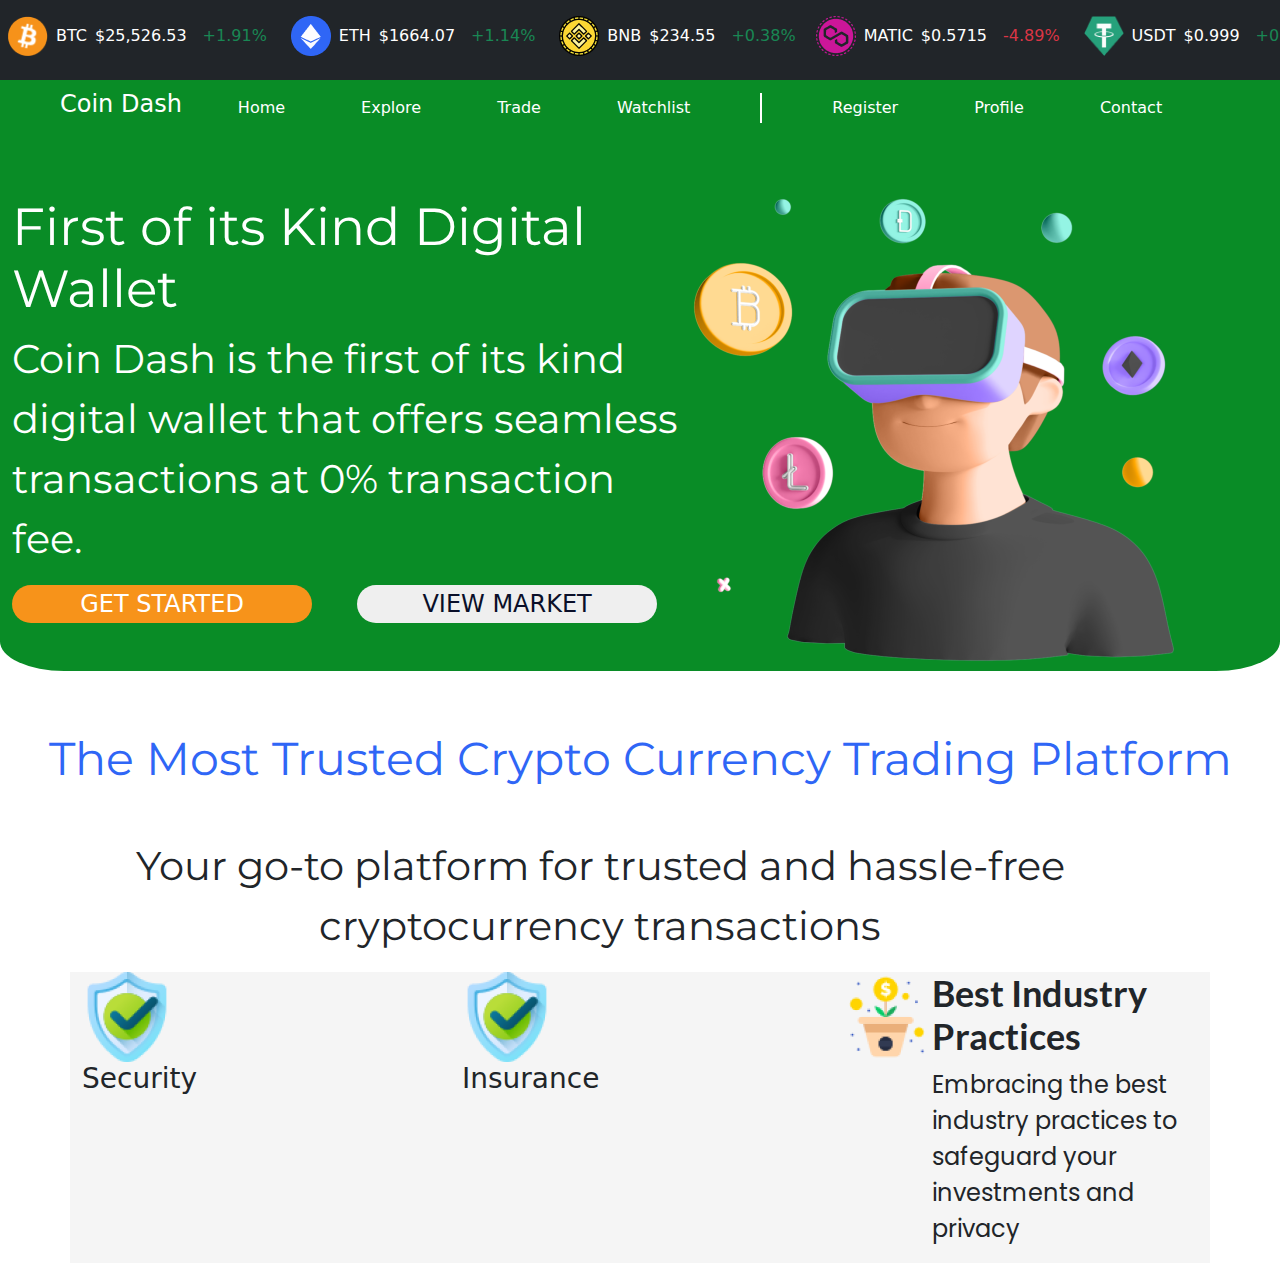
<file: index.html>
<!DOCTYPE html>
<html lang="en">

<head>
  <meta charset="UTF-8">
  <meta name="viewport" content="width=device-width, initial-scale=1.0">
  <link href="https://cdn.jsdelivr.net/npm/bootstrap@5.3.3/dist/css/bootstrap.min.css" rel="stylesheet">
  <script src="https://cdn.jsdelivr.net/npm/bootstrap@5.3.3/dist/js/bootstrap.bundle.min.js"></script>
  <link rel="stylesheet" href="style.css">
  <title>Document</title>
</head>

<body>

  <nav class="navbar navbar-expand-lg bg bg-dark navbar-dark ">
    <ul class="navbar-nav ">
      <li class="nav-item me-2">
        <a href="#" class="nav-link d-flex">
          <img src="pics/Bitcoin.png" alt="#" class="me-2" width="40" height="40">
          <div class="text d-flex mt-2">
            <p class="text-white me-2">BTC</p>
            <p class="text-white me-3">$25,526.53</p>
            <p class="text-success">+1.91%</p>
          </div>
        </a>
      </li>
      <li class="nav-item me-2">
        <a href="#" class="nav-link d-flex">
          <img src="pics/Ethereum.png" alt="#" class="me-2" width="40" height="40">
          <div class="text d-flex mt-2 ">
            <p class="text-white me-2">ETH</p>
            <p class="text-white me-3">$1664.07</p>
            <p class="text-success">+1.14%</p>
          </div>
        </a>
      </li>
      <li class="nav-item me-1">
        <a href="#" class="nav-link d-flex">
          <img src="pics/BNB.png" alt="#" class="me-2" width="40" height="40">
          <div class="text d-flex mt-2 ">
            <p class="text-white me-2">BNB</p>
            <p class="text-white me-3">$234.55</p>
            <p class="text-success">+0.38%</p>
          </div>
        </a>
      </li>
      <li class="nav-item me-2">
        <a href="#" class="nav-link d-flex">
          <img src="pics/Polygon.png" alt="#" class="me-2" width="40" height="40">
          <div class="text d-flex mt-2">
            <p class="text-white me-2">MATIC</p>
            <p class="text-white me-3">$0.5715</p>
            <p class="text-danger">-4.89%</p>
          </div>
        </a>
      </li>

      <li class="nav-item">
        <a href="#" class="nav-link d-flex ">
          <img src="pics/Tether.png" alt="#" class="me-2" width="40" height="40">
          <div class="text mt-2 d-flex">
            <p class="text-white me-2">USDT</p>
            <p class="text-white me-3">$0.999</p>
            <p class="text-success">+0.12%</p>
          </div>
        </a>
      </li>
    </ul>
    </div>
  </nav>


  <div class="container-fluid dox">
    <nav class="navbar navbar-expand-lg">
      <h4 class="text-white ms-5">Coin Dash</h4>
      <ul class="navbar-nav bar ms-5">
        <li class="nav-item ">
          <a href="#" class="nav-link text-white">
            Home
          </a>
        </li>
        <li class="nav-item">
          <a href="#" class="nav-link text-white">
            Explore
          </a>
        </li>
        <li class="nav-item">
          <a href="#" class="nav-link text-white">
            Trade
          </a>
        </li>
        <li class="nav-item">
          <a href="#" class="nav-link text-white">
            Watchlist
          </a>
        </li>

      </ul>
      <div class="line ms-5"></div>
      <ul class="navbar-nav bar ms-5">
        <li class="nav-item">
          <a class="nav-link text-white" href="#">
            Register
          </a>
        </li>
        <li class="nav-item">
          <a class="nav-link text-white" href="#">
            Profile
          </a>
        </li>
        <li class="nav-item">
          <a class="nav-link text-white" href="#">
            Contact
          </a>
        </li>
      </ul>
    </nav>
    <div class="coinss">
      <div class="description">
        <h3 class="digital">First of its Kind Digital Wallet</h3>
        <p class="paragraf">Coin Dash is the first of its kind digital wallet that offers seamless transactions at 0% transaction fee.
        </p>
        <form action="active">
       <button class="btn1">GET STARTED</button>
       <button class="btn2">VIEW MARKET</button>
        </form>
      </div>
      <div class="imgs">
        <img src="pics/Coin Dash.png" alt="">
      </div>
    
    </div>
  </div>
    <div class="platform">
     <h4 class="crypto">The Most Trusted Crypto Currency Trading Platform</h4>
     <p class="transactions">Your go-to platform for trusted and hassle-free cryptocurrency transactions</p>
    </div>
    <div class="container main ">
      <div class="row">
        <div class="col">
          <img src="pics/Security.png" alt="">
          <div>
            <h3>Security</h3>
            <p></p>
          </div>
        </div>
        <div class="col">
          <img src="pics/Security.png" >
          <div>
            <h3>Insurance</h3>
            <p></p>
          </div>
        </div>
        <div class="col d-flex">
          <div>
          <img src="pics/Best Industry Practices.png" width="90" height="90">
          </div>
          <div class="amon">
            <h3 class="industryy">Best Industry Practices</h3>
             <p class="ember">Embracing the best industry practices to safeguard your investments and privacy</p>
          </div>
            
         
        </div>
      </div>

    </div>
      
</body>
</html>
</file>
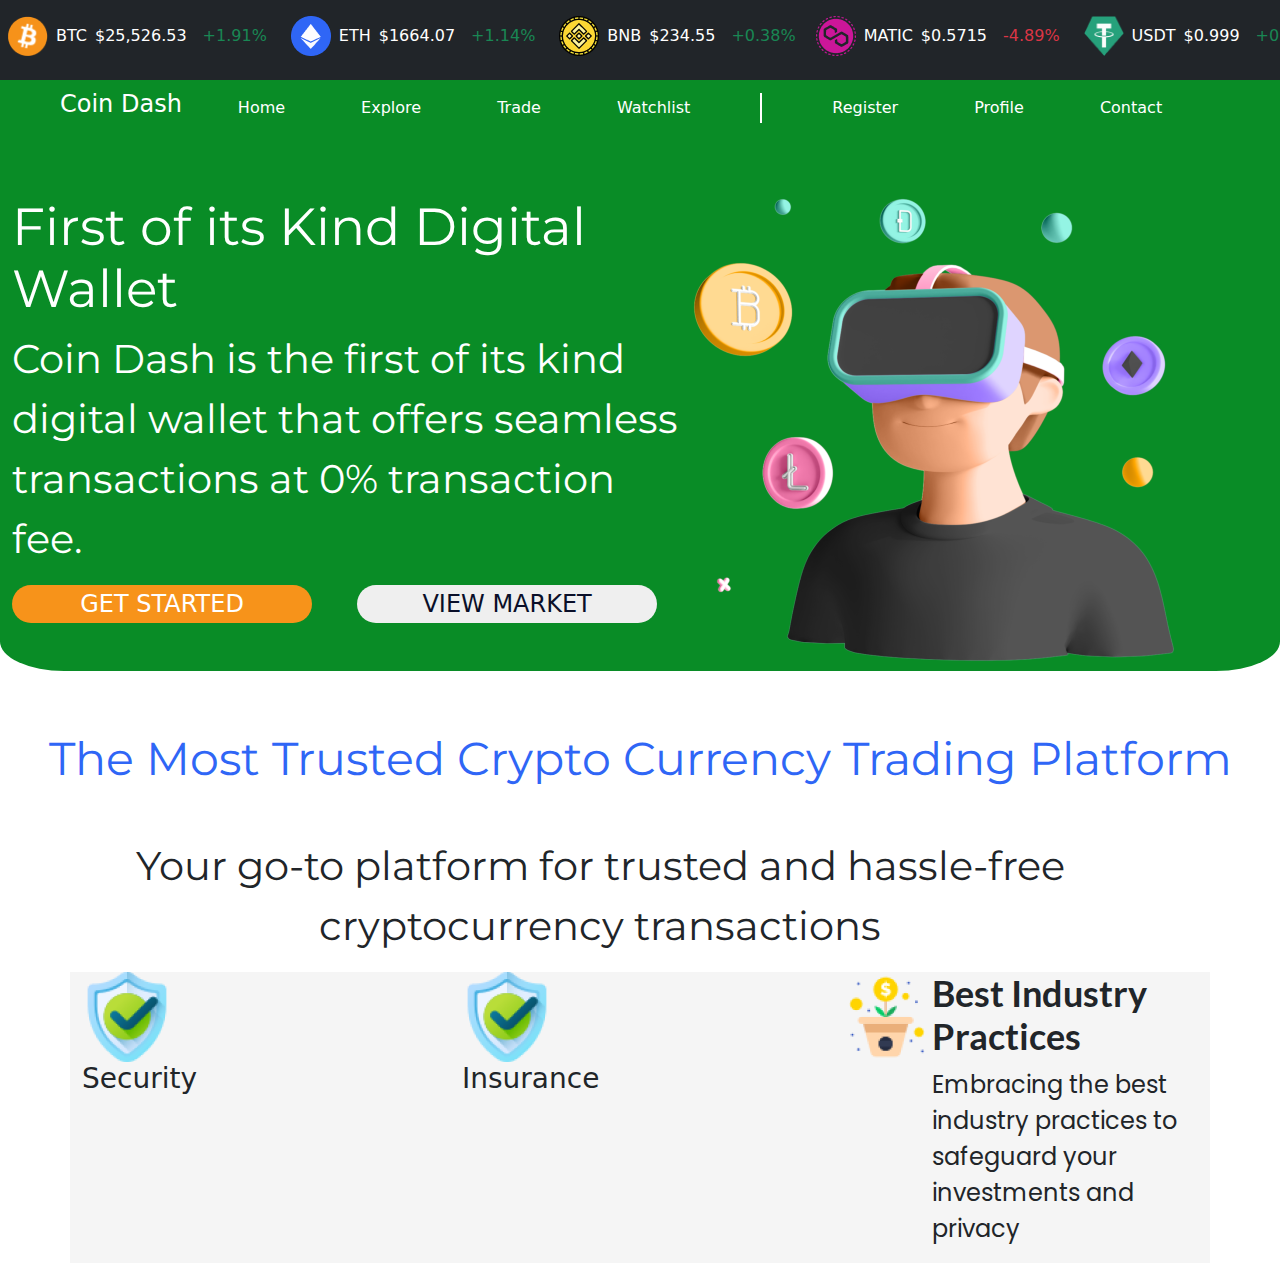
<file: botschallenge.html>
<!DOCTYPE html>
<html lang="en">

<head>
  <meta charset="UTF-8">
  <meta name="viewport" content="width=device-width, initial-scale=1.0">
  <link href="https://cdn.jsdelivr.net/npm/bootstrap@5.3.3/dist/css/bootstrap.min.css" rel="stylesheet">
  <script src="https://cdn.jsdelivr.net/npm/bootstrap@5.3.3/dist/js/bootstrap.bundle.min.js"></script>
  <link rel="stylesheet" href="style.css">
  <title>Document</title>
</head>

<body>

  <nav class="navbar navbar-expand-lg bg bg-dark navbar-dark ">
    <ul class="navbar-nav ">
      <li class="nav-item me-2">
        <a href="#" class="nav-link d-flex">
          <img src="pics/Bitcoin.png" alt="#" class="me-2" width="40" height="40">
          <div class="text d-flex mt-2">
            <p class="text-white me-2">BTC</p>
            <p class="text-white me-3">$25,526.53</p>
            <p class="text-success">+1.91%</p>
          </div>
        </a>
      </li>
      <li class="nav-item me-2">
        <a href="#" class="nav-link d-flex">
          <img src="pics/Ethereum.png" alt="#" class="me-2" width="40" height="40">
          <div class="text d-flex mt-2 ">
            <p class="text-white me-2">ETH</p>
            <p class="text-white me-3">$1664.07</p>
            <p class="text-success">+1.14%</p>
          </div>
        </a>
      </li>
      <li class="nav-item me-1">
        <a href="#" class="nav-link d-flex">
          <img src="pics/BNB.png" alt="#" class="me-2" width="40" height="40">
          <div class="text d-flex mt-2 ">
            <p class="text-white me-2">BNB</p>
            <p class="text-white me-3">$234.55</p>
            <p class="text-success">+0.38%</p>
          </div>
        </a>
      </li>
      <li class="nav-item me-2">
        <a href="#" class="nav-link d-flex">
          <img src="pics/Polygon.png" alt="#" class="me-2" width="40" height="40">
          <div class="text d-flex mt-2">
            <p class="text-white me-2">MATIC</p>
            <p class="text-white me-3">$0.5715</p>
            <p class="text-danger">-4.89%</p>
          </div>
        </a>
      </li>

      <li class="nav-item">
        <a href="#" class="nav-link d-flex ">
          <img src="pics/Tether.png" alt="#" class="me-2" width="40" height="40">
          <div class="text mt-2 d-flex">
            <p class="text-white me-2">USDT</p>
            <p class="text-white me-3">$0.999</p>
            <p class="text-success">+0.12%</p>
          </div>
        </a>
      </li>
    </ul>
    </div>
  </nav>


  <div class="container-fluid dox">
    <nav class="navbar navbar-expand-lg">
      <h4 class="text-white ms-5">Coin Dash</h4>
      <ul class="navbar-nav bar ms-5">
        <li class="nav-item ">
          <a href="#" class="nav-link text-white">
            Home
          </a>
        </li>
        <li class="nav-item">
          <a href="#" class="nav-link text-white">
            Explore
          </a>
        </li>
        <li class="nav-item">
          <a href="#" class="nav-link text-white">
            Trade
          </a>
        </li>
        <li class="nav-item">
          <a href="#" class="nav-link text-white">
            Watchlist
          </a>
        </li>

      </ul>
      <div class="line ms-5"></div>
      <ul class="navbar-nav bar ms-5">
        <li class="nav-item">
          <a class="nav-link text-white" href="#">
            Register
          </a>
        </li>
        <li class="nav-item">
          <a class="nav-link text-white" href="#">
            Profile
          </a>
        </li>
        <li class="nav-item">
          <a class="nav-link text-white" href="#">
            Contact
          </a>
        </li>
      </ul>
    </nav>
    <div class="coinss">
      <div class="description">
        <h3 class="digital">First of its Kind Digital Wallet</h3>
        <p class="paragraf">Coin Dash is the first of its kind digital wallet that offers seamless transactions at 0% transaction fee.
        </p>
        <form action="active">
       <button class="btn1">GET STARTED</button>
       <button class="btn2">VIEW MARKET</button>
        </form>
      </div>
      <div class="imgs">
        <img src="pics/Coin Dash.png" alt="">
      </div>
    
    </div>
  </div>
    <div class="platform">
     <h4 class="crypto">The Most Trusted Crypto Currency Trading Platform</h4>
     <p class="transactions">Your go-to platform for trusted and hassle-free cryptocurrency transactions</p>
    </div>
    <div class="container main ">
      <div class="row">
        <div class="col">
          <img src="pics/Security.png" alt="">
          <div>
            <h3>Security</h3>
            <p></p>
          </div>
        </div>
        <div class="col">
          <img src="pics/Security.png" >
          <div>
            <h3>Insurance</h3>
            <p></p>
          </div>
        </div>
        <div class="col d-flex">
          <div>
          <img src="pics/Best Industry Practices.png" width="90" height="90">
          </div>
          <div class="amon">
            <h3 class="industryy">Best Industry Practices</h3>
             <p class="ember">Embracing the best industry practices to safeguard your investments and privacy</p>
          </div>
            
         
        </div>
      </div>

    </div>
      
</body>
</html>
</file>
<file: style.css>
﻿*{
    box-sizing: border-box;
}
@font-face {
    font-family: monserat;
    src: url(fonts/Montserrat-Regular.ttf);
}
@font-face {
    font-family: lato;
    src: url(fonts/Lato-Bold.ttf);
}
@font-face {
    font-family: poppin;
    src: url(fonts/Poppins-Regular.ttf);
}
@font-face {
    font-family: noto;
    src: url(fonts/NotoSerif_Condensed-Regular.ttf);
}


.box{
    background-color: rgba(9, 140, 38, 1);
    border-radius: 0% 0% 4% 4%;
    
}

.bar{
    column-gap: 60px;
    
}

.dox{
    background-color: rgba(9, 140, 38, 1);
    border-radius: 0% 0% 5% 5%;
}

.coinss{
    display: flex;
}

.description{
    width: 675px;
    margin-top: 60px;
}

.imgs{
    margin-top: 35px;
}

.digital{
font-size: 52px;
font-family: monserat;
color: rgba(255, 255, 255, 1);
}

.paragraf{
    font-size: 40px;
font-family: monserat;
color: white;
}


.transactions{
    font-size: 40px;
    
    
    width: 1200px;
}

.btn1{
    width: 300px;
    font-size: 24px;
    border-radius: 20PX;
    color: rgba(255, 255, 255, 1);
    border: none;
    background-color: rgba(247, 147, 26, 1);
}

.btn2{
    width: 300px;
    font-size: 24px;
    border-radius: 20PX;
    color: rgba(10, 15, 41, 1);
    border: none;
    margin-left: 40px;
    
}

.platform{
   text-align: center;
   margin-top: 60px;
}

.crypto{
    font-size: 46px;
    font-family: monserat;
    color: rgba(47, 102, 246, 1);
    

}


.transactions{
    font-size: 40px;
    font-family: monserat;
    margin-top: 50px;
}
.line{
    border: 1px solid white;
    width: 30px;
    rotate: 100grad;
}

.main{
    background-color: rgba(245, 245, 245, 1);
}

.industryy{
    font-size: 36px;
    font-family: lato;
}
.ember{
    font-size: 24px;
    font-family: poppin;
}
</file>
